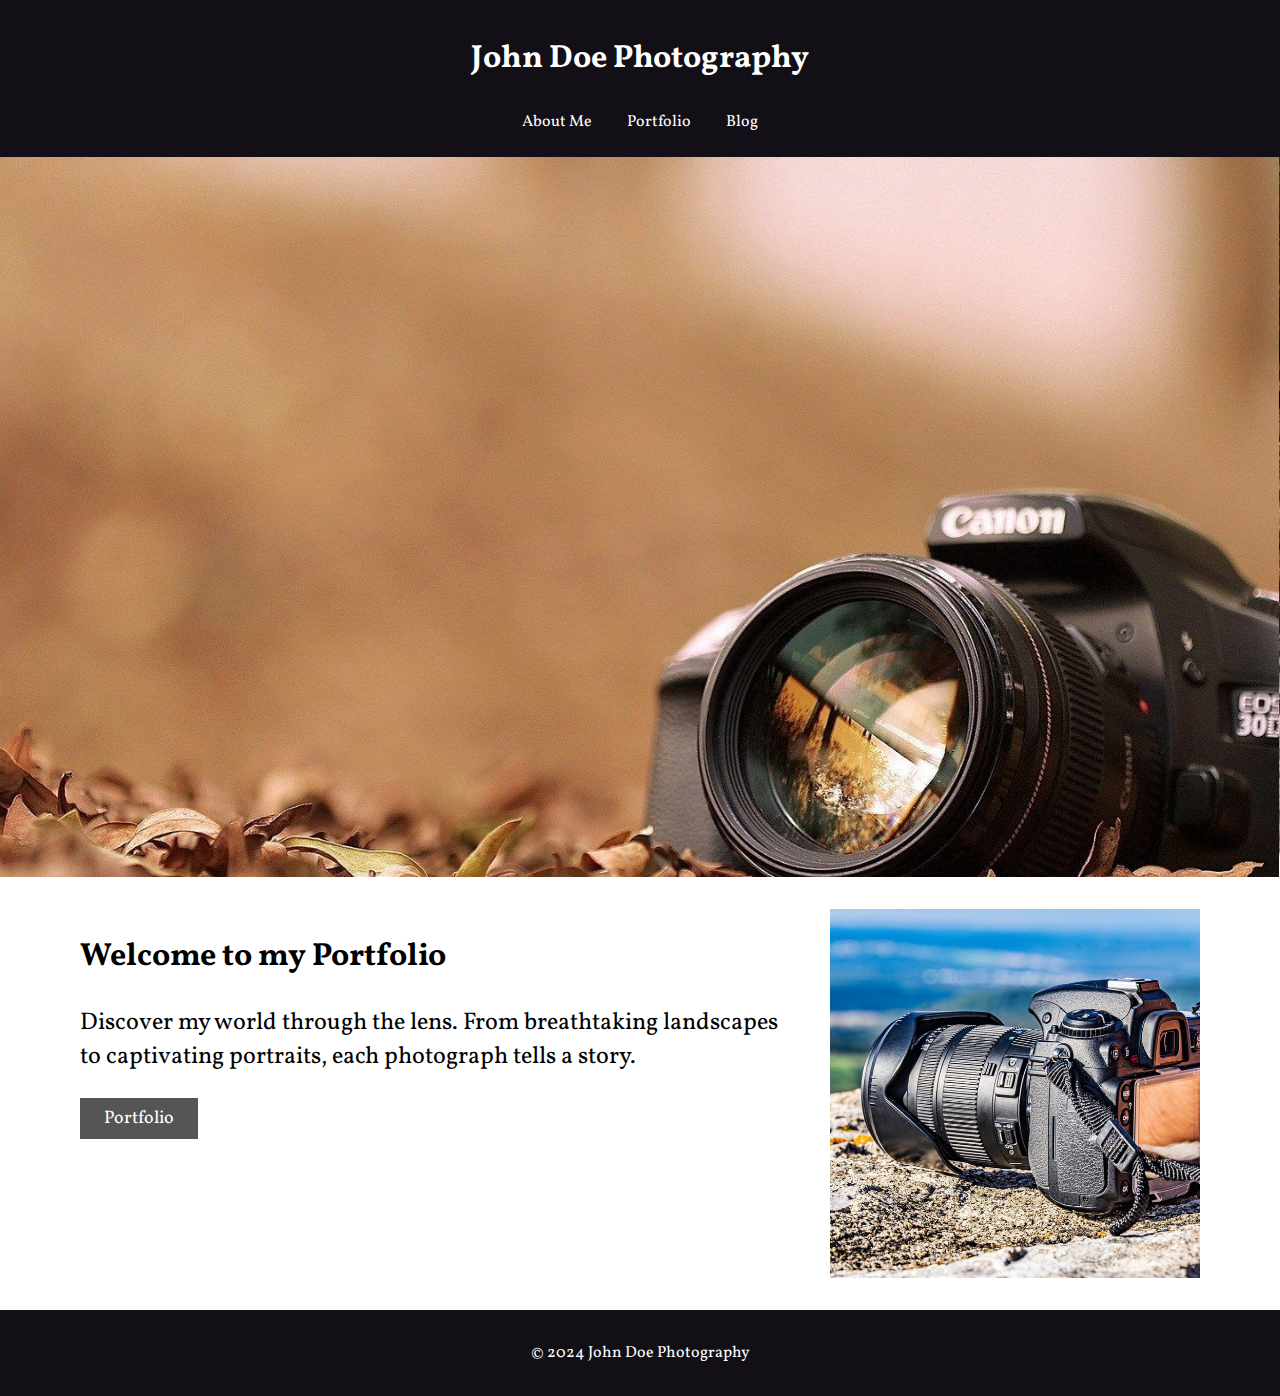
<file: index.html>
<!DOCTYPE html>
<html lang="en">
  <head>
    <meta charset="UTF-8" />
    <meta name="viewport" content="width=device-width, initial-scale=1.0" />
    <title>Photographer's Portfolio</title>
    <link rel="stylesheet" href="styles/main.css" />
    <link rel="stylesheet" href="styles/index.css" />
    <link rel="preconnect" href="https://fonts.googleapis.com" />
    <link rel="preconnect" href="https://fonts.gstatic.com" crossorigin />
    <link
      href="https://fonts.googleapis.com/css2?family=Vollkorn:ital,wght@0,400..900;1,400..900&display=swap"
      rel="stylesheet"
    />
  </head>
  <body>
    <header class="header">
      <h1>John Doe Photography</h1>
      <a href="index.html" class="nav-link">About Me</a>
      <a href="portfolio.html" class="nav-link">Portfolio</a>
      <a href="blog.html" class="nav-link">Blog</a>
    </header>
    <main>
      <div class="slider">
        <div class="slides">
          <div class="slide">
            <img src="assets/images/slide-1.jpeg" alt="Photography 1" />
          </div>
          <div class="slide">
            <img src="assets/images/slide-2.jpeg" alt="Photography 2" />
          </div>
          <div class="slide">
            <img src="assets/images/slide-3.jpeg" alt="Photography 3" />
          </div>
        </div>
      </div>

      <section class="content">
        <div class="portfolio-block">
          <div class="portfolio-block-content">
            <h2>Welcome to my Portfolio</h2>
            <p>
              Discover my world through the lens. From breathtaking landscapes
              to captivating portraits, each photograph tells a story.
            </p>
            <a href="portfolio.html" class="button">Portfolio</a>
          </div>
          <img
            src="assets/images/camera.jpeg"
            class="portfolio-block-img"
            alt="camera"
          />
        </div>
      </section>
    </main>
    <footer class="footer">
      <p>&copy; 2024 John Doe Photography</p>
    </footer>
  </body>
</html>
</file>
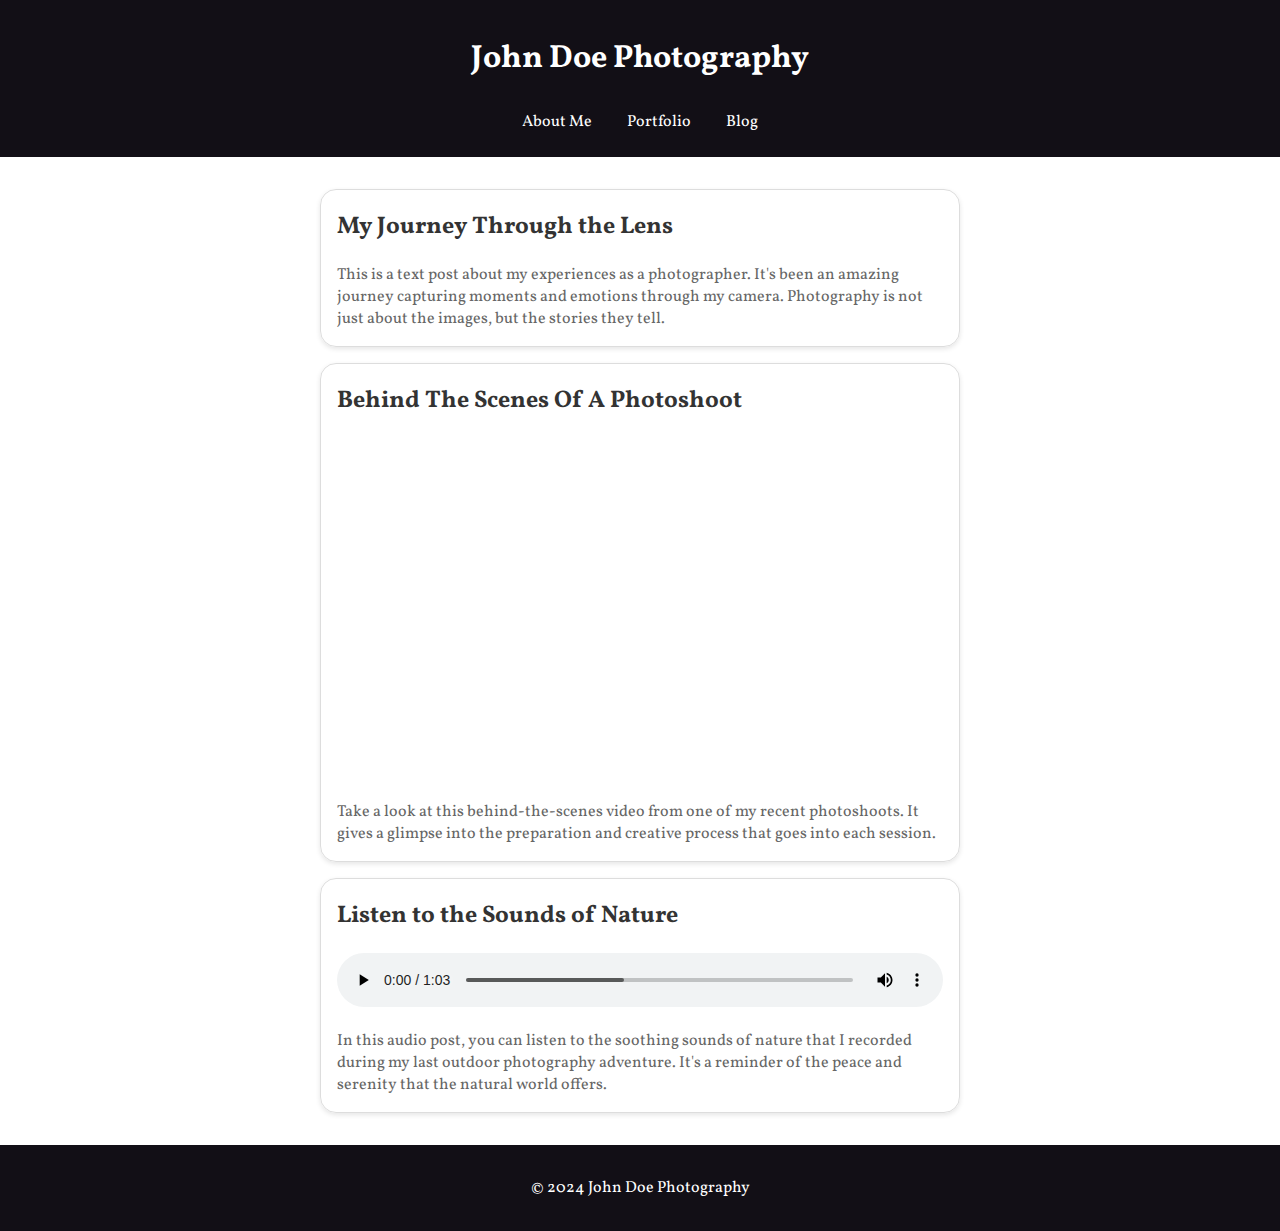
<file: blog.html>
<!DOCTYPE html>
<html lang="en">
  <head>
    <meta charset="UTF-8" />
    <meta name="viewport" content="width=device-width, initial-scale=1.0" />
    <title>Photographer's Blog</title>
    <link rel="stylesheet" href="styles/main.css" />
    <link rel="stylesheet" href="styles/blog.css" />
    <link rel="preconnect" href="https://fonts.googleapis.com" />
    <link rel="preconnect" href="https://fonts.gstatic.com" crossorigin />
    <link
      href="https://fonts.googleapis.com/css2?family=Vollkorn:ital,wght@0,400..900;1,400..900&display=swap"
      rel="stylesheet"
    />
  </head>
  <body>
    <header class="header">
      <h1>John Doe Photography</h1>
      <a href="index.html" class="nav-link">About Me</a>
      <a href="portfolio.html" class="nav-link">Portfolio</a>
      <a href="blog.html" class="nav-link">Blog</a>
    </header>
    <main>
      <div class="blog-container">
        <div class="blog-post">
          <h2>My Journey Through the Lens</h2>
          <p>
            This is a text post about my experiences as a photographer. It's
            been an amazing journey capturing moments and emotions through my
            camera. Photography is not just about the images, but the stories
            they tell.
          </p>
        </div>

        <div class="blog-post">
          <h2>Behind The Scenes Of A Photoshoot</h2>
          <iframe src="https://www.youtube.com/embed/WGqXXGf7n4U?controls=0">
          </iframe>
          <p>
            Take a look at this behind-the-scenes video from one of my recent
            photoshoots. It gives a glimpse into the preparation and creative
            process that goes into each session.
          </p>
        </div>

        <div class="blog-post">
          <h2>Listen to the Sounds of Nature</h2>
          <audio controls>
            <source src="assets/audio/nature.mp3" type="audio/mpeg" />
            Your browser does not support the audio element.
          </audio>
          <p>
            In this audio post, you can listen to the soothing sounds of nature
            that I recorded during my last outdoor photography adventure. It's a
            reminder of the peace and serenity that the natural world offers.
          </p>
        </div>
      </div>
    </main>
    <footer class="footer">
      <p>&copy; 2024 John Doe Photography</p>
    </footer>
  </body>
</html>
</file>
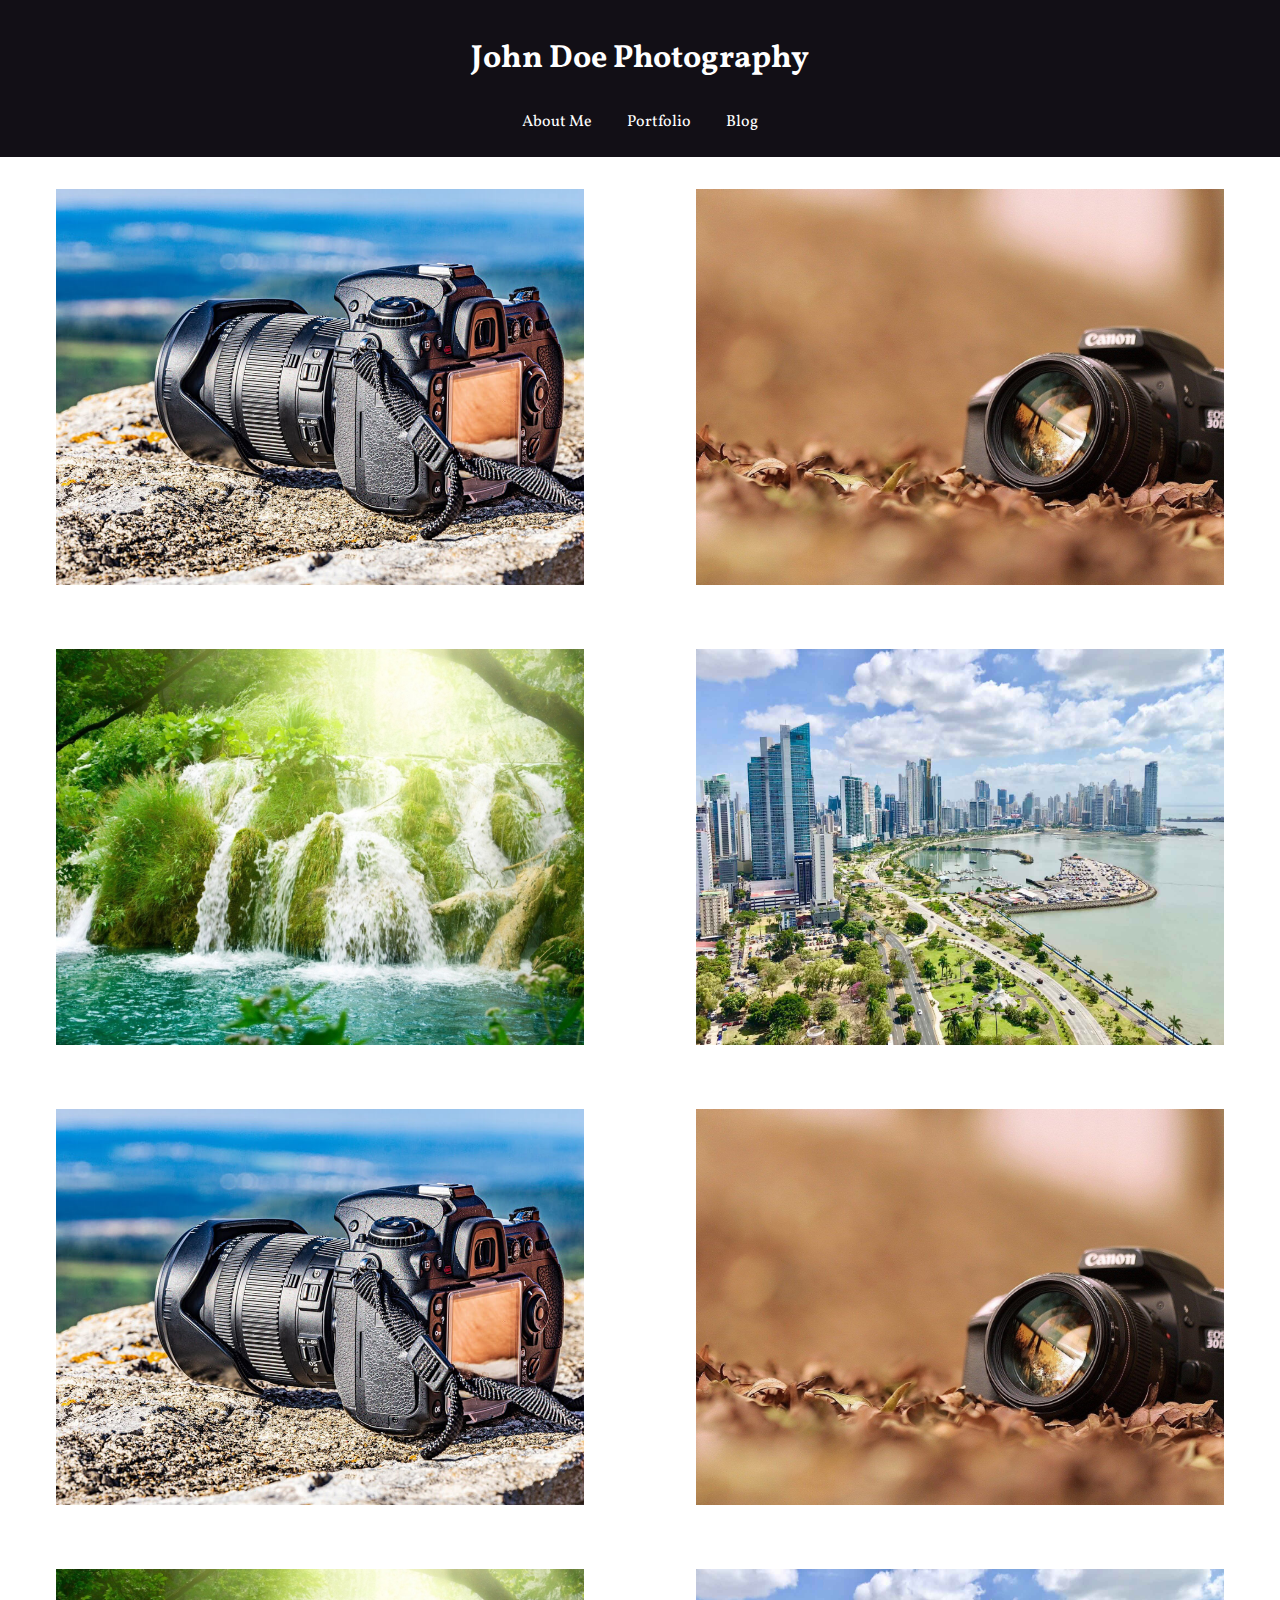
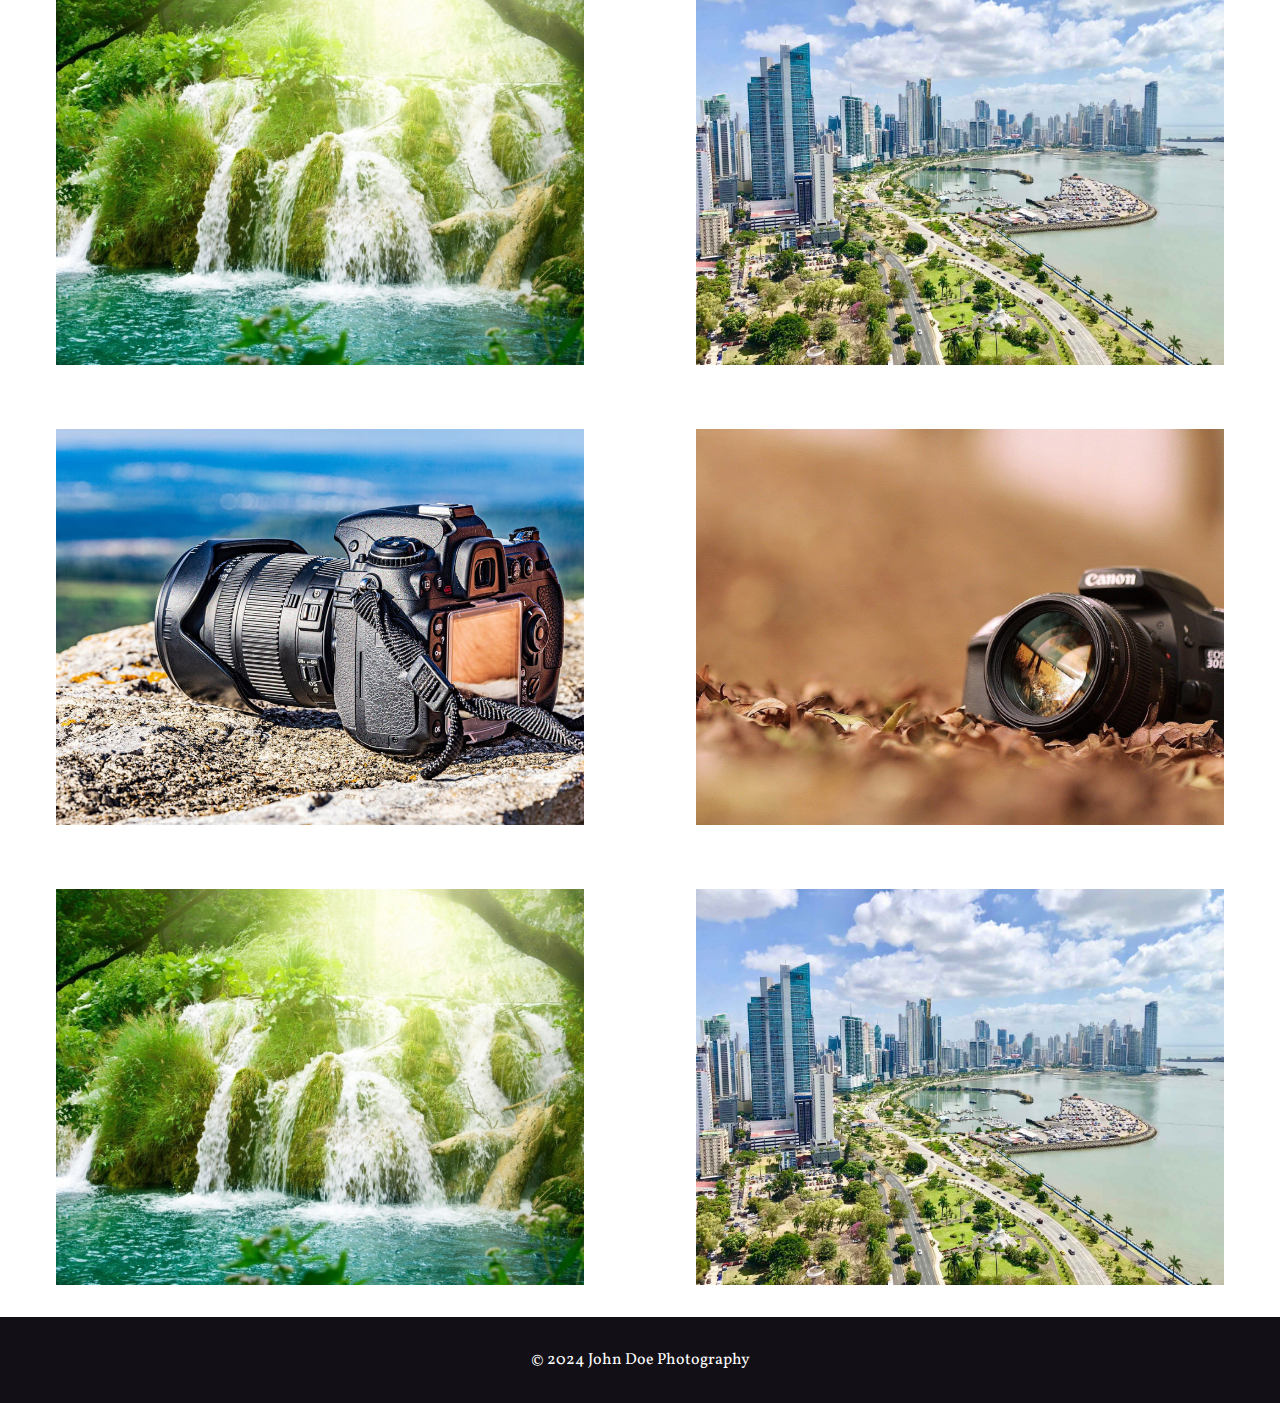
<file: portfolio.html>
<!DOCTYPE html>
<html lang="en">
  <head>
    <meta charset="UTF-8" />
    <meta name="viewport" content="width=device-width, initial-scale=1.0" />
    <title>Photographer's Portfolio</title>
    <link rel="stylesheet" href="styles/main.css" />
    <link rel="stylesheet" href="styles/portfolio.css" />
    <link rel="preconnect" href="https://fonts.googleapis.com" />
    <link rel="preconnect" href="https://fonts.gstatic.com" crossorigin />
    <link
      href="https://fonts.googleapis.com/css2?family=Vollkorn:ital,wght@0,400..900;1,400..900&display=swap"
      rel="stylesheet"
    />
  </head>
  <body>
    <header class="header">
      <h1>John Doe Photography</h1>
      <a href="index.html" class="nav-link">About Me</a>
      <a href="portfolio.html" class="nav-link">Portfolio</a>
      <a href="blog.html" class="nav-link">Blog</a>
    </header>
    <main>
      <section class="portfolio-grid">
        <figure class="portfolio-item">
          <img src="assets/images/camera.jpeg" alt="My photo" />
          <figcaption>My photo</figcaption>
        </figure>
        <figure class="portfolio-item">
          <img src="assets/images/slide-1.jpeg" alt="My photo" />
          <figcaption>My photo</figcaption>
        </figure>
        <figure class="portfolio-item">
          <img src="assets/images/slide-2.jpeg" alt="My photo" />
          <figcaption>My photo</figcaption>
        </figure>
        <figure class="portfolio-item">
          <img src="assets/images/slide-3.jpeg" alt="My photo" />
          <figcaption>My photo</figcaption>
        </figure>
        <figure class="portfolio-item">
          <img src="assets/images/camera.jpeg" alt="My photo" />
          <figcaption>My photo</figcaption>
        </figure>
        <figure class="portfolio-item">
          <img src="assets/images/slide-1.jpeg" alt="My photo" />
          <figcaption>My photo</figcaption>
        </figure>
        <figure class="portfolio-item">
          <img src="assets/images/slide-2.jpeg" alt="My photo" />
          <figcaption>My photo</figcaption>
        </figure>
        <figure class="portfolio-item">
          <img src="assets/images/slide-3.jpeg" alt="My photo" />
          <figcaption>My photo</figcaption>
        </figure>
        <figure class="portfolio-item">
          <img src="assets/images/camera.jpeg" alt="My photo" />
          <figcaption>My photo</figcaption>
        </figure>
        <figure class="portfolio-item">
          <img src="assets/images/slide-1.jpeg" alt="My photo" />
          <figcaption>My photo</figcaption>
        </figure>
        <figure class="portfolio-item">
          <img src="assets/images/slide-2.jpeg" alt="My photo" />
          <figcaption>My photo</figcaption>
        </figure>
        <figure class="portfolio-item">
          <img src="assets/images/slide-3.jpeg" alt="My photo" />
          <figcaption>My photo</figcaption>
        </figure>
      </section>
    </main>
    <footer class="footer">
      <p>&copy; 2024 John Doe Photography</p>
    </footer>
  </body>
</html>
</file>
<file: styles/main.css>
body {
  font-family: "Vollkorn", serif;
  margin: 0;
  padding: 0;
  box-sizing: border-box;
  background: #120f16;
}
header {
  color: #fff;
  padding: 1rem 0;
  text-align: center;
}

main {
  background-color: white;
}

footer {
  color: #fff;
  text-align: center;
  padding: 1rem 0;
}

.nav-link {
  color: white;
  text-decoration: none;
  padding: 8px 16px;
  display: inline-block;
}
.nav-link:hover {
  background-color: #555;
}

@media (max-width: 768px) {
  .nav-link {
    padding: 12px 20px;
    display: block;
    text-align: center;
  }
}

.button {
  color: white;
  text-decoration: none;
  padding: 8px 24px;
  display: inline-block;
  background-color: #555;
  font-size: large;
}

.button:hover {
  background-color: #454545;
}
</file>
<file: styles/index.css>
.slider {
  position: relative;
  width: 100%;
  aspect-ratio: 16 / 9;
  overflow: hidden;
}
.slides {
  display: flex;
  width: calc(100% * 3);
  animation: slide-animation 20s infinite;
}
.slide {
  width: 33.3%;
  flex-shrink: 0;
  display: flex;
  justify-content: center;
  align-items: center;
}
.slide img {
  width: 100%;
  aspect-ratio: 4 / 3;
  object-fit: cover;
  display: block;
}
@keyframes slide-animation {
  0%,
  100% {
    transform: translateX(0);
  }
  33.333%,
  66.666% {
    transform: translateX(-66%);
  }
}

.content {
  padding: 2rem 5rem;
  display: flex;
  flex-direction: column;
}

.portfolio-block {
  display: flex;
  flex-direction: row;
  gap: 2rem;
}

.portfolio-block-content h2 {
  font-size: 2rem;
}

.portfolio-block-content p {
  font-size: 1.5rem;
}

.portfolio-block-img {
  width: 33%;
  object-fit: cover;
  aspect-ratio: 1;
}

@media (max-width: 768px) {
  .content {
    padding: 2rem;
  }
  .portfolio-block {
    flex-direction: column-reverse;
  }
  .portfolio-block-img {
    width: 100%;
  }
}
</file>
<file: styles/blog.css>
.blog-container {
  padding: 2rem 25%;
  display: flex;
  flex-direction: column;
  gap: 1rem;
}

.blog-post {
  border: 1px solid #ddd;
  padding: 0 1rem;
  border-radius: 1rem;
  box-shadow: 0 2px 5px rgba(0, 0, 0, 0.1);
}

.blog-post h2 {
  color: #333;
}
.blog-post p {
  color: #666;
}
.blog-post iframe,
.blog-post audio {
  width: 100%;
  border-radius: 0.5rem;
  border: 0;
}

.blog-post iframe {
  aspect-ratio: 16/9;
}

@media (max-width: 768px) {
  .blog-container {
    padding: 2rem;
  }
}
</file>
<file: styles/portfolio.css>
.portfolio-grid {
  display: grid;
  grid-template-columns: repeat(auto-fill, minmax(400px, 1fr));
  gap: 2rem;
  padding: 1rem;
}
.portfolio-item {
  position: relative;
  overflow: hidden;
}
.portfolio-item img {
  width: 100%;
  aspect-ratio: 4/3;
  object-fit: cover;
  height: auto;
  display: block;
  transition: transform 0.3s ease;
}
.portfolio-item figcaption {
  position: absolute;
  bottom: 0;
  background: rgba(0, 0, 0, 0.5);
  color: #fff;
  width: 100%;
  padding: 10px;
  text-align: center;
  transform: translateY(100%);
  transition: transform 0.3s ease;
}
.portfolio-item:hover img {
  transform: scale(1.1);
}
.portfolio-item:hover figcaption {
  transform: translateY(0);
}
</file>
